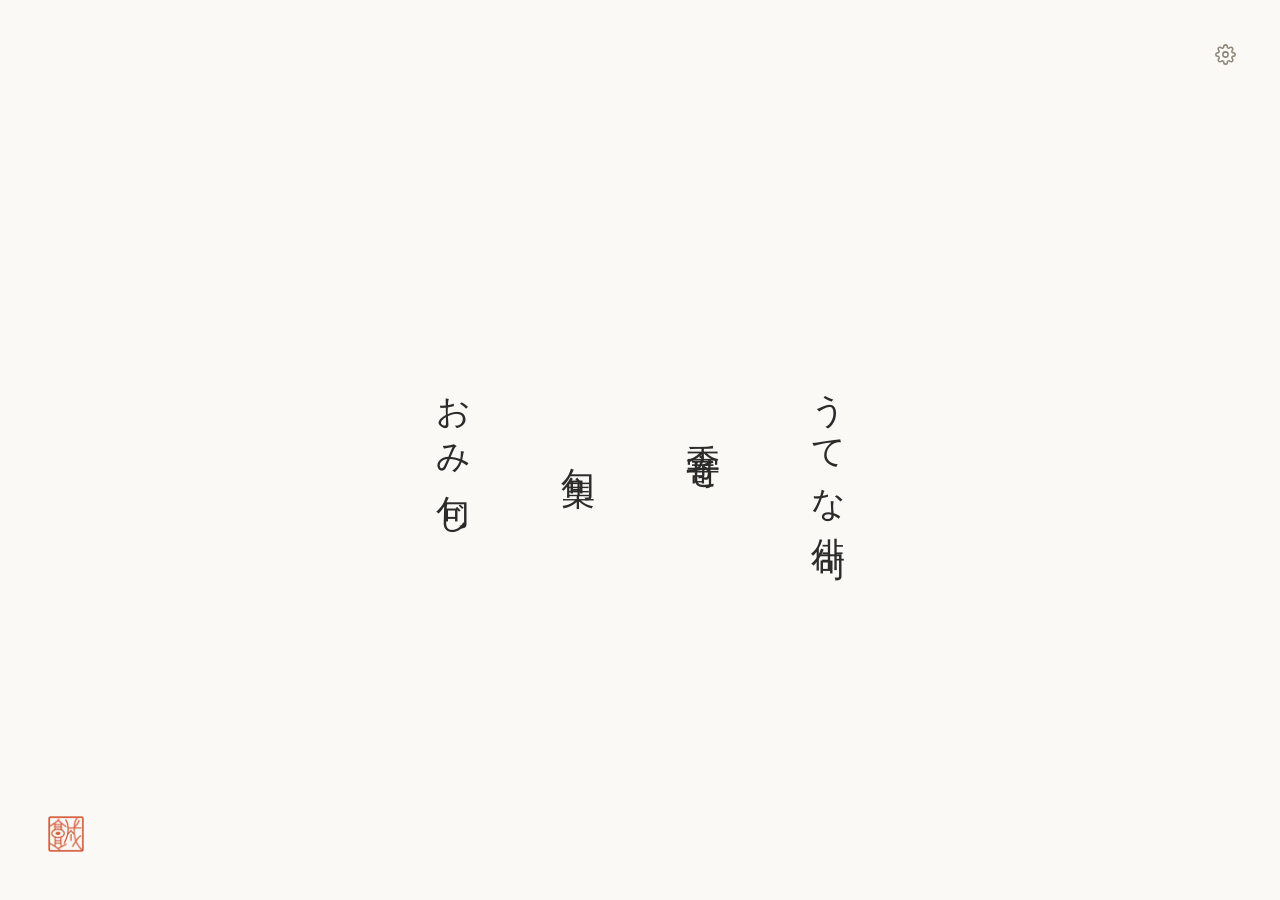
<file: index.html>
<!DOCTYPE html>
<html lang="ja">
<head>
    <meta charset="UTF-8">
    <meta name="viewport" content="width=device-width, initial-scale=1.0, maximum-scale=1.0, user-scalable=no, viewport-fit=cover">
    <title>うてな俳句会 臺俳句</title>

    <!-- ★ PWA Manifest ファイルの読み込み -->
    <link rel="manifest" href="manifest.json">

    <!-- PWA / Android・iOS スタンドアロン指定 -->
    <meta name="mobile-web-app-capable" content="yes">
    <meta name="apple-mobile-web-app-capable" content="yes">
    <meta name="apple-mobile-web-app-status-bar-style" content="black-translucent">
    <meta name="apple-mobile-web-app-title" content="うてな俳句">
    <meta name="application-name" content="うてな俳句">
    <meta name="theme-color" content="#faf9f6">
    
    <!-- アプリアイコン指定 -->
    <link rel="icon" type="image/png" sizes="192x192" href="icon.png">
    <link rel="apple-touch-icon" sizes="180x180" href="icon.png">

    <!-- 🎨 デザインファイルを読み込み -->
    <link rel="stylesheet" href="style.css">
</head>
<body>

    <div id="loadingOverlay">うてな俳句を開いています...</div>

    <!-- 🐾 おみ句じ猫ボタン -->
    <img id="fixedCatBtn" src="omikuji-cat.png" alt="おみ句じを引く" class="fixed-cat-trigger hidden" onclick="launchOmikuji()" title="おみ句じを引く">

    <!-- 2段構造のグローバルヘッダー領域 -->
    <div id="headerArea" class="global-header-area">
        <div class="header-row-top">
            <div id="globalBreadcrumb" class="breadcrumb" style="display: none;"></div>
        </div>
        <div class="header-row-bottom">
            <div id="roomMainTag" class="info-upper-tag"></div>
            <div id="infoTrigger" onclick="revealHiddenInfo()">ℹ</div>
        </div>
    </div>

    <!-- 🌸 季語解説ポップアップカード -->
    <div id="kigoCardOverlay" class="card-overlay hidden" onclick="closeKigoCard(event)">
        <div class="kigo-card-wrapper" onclick="event.stopPropagation()">
            <span class="card-close-btn" onclick="closeKigoCard(event)">✕</span>
            <div class="kigo-card-content" id="kigoCardContentArea" onclick="onKigoCardClicked()">
                <div class="card-column parent-kigo-col" id="cardParentKigo"></div>
                <div class="card-column child-kigo-col" id="cardChildKigo"></div>
                <div class="card-column desc-kigo-col" id="cardDesc"></div>
            </div>
            <!-- 下部アクションバー（例句がある場合はボタンを表示） -->
            <div id="cardActionFooter" class="card-action-footer">
                <button id="cardViewWorksBtn" class="card-action-btn" onclick="onKigoCardClicked()">
                    例句を見る（<span id="cardWorkCountNum">0</span>句） →
                </button>
            </div>
        </div>
    </div>

    <!-- ⚙️ 環境設定モーダル（文字サイズ・フォント・猫・起動時おみ句じ） -->
    <div id="settingsModal" class="card-overlay hidden" onclick="closeSettingsModal(event)">
        <div class="settings-modal-box" onclick="event.stopPropagation()">
            <span class="card-close-btn" onclick="closeSettingsModal(event)">✕</span>
            <div class="settings-modal-title">環境設定</div>

            <!-- 1. 文字の大きさ -->
            <div class="settings-row">
                <span class="settings-label">文字の大きさ</span>
                <div class="settings-switch-group">
                    <button type="button" id="setFontSizeStandardBtn" class="settings-opt-btn active" onclick="setAppFontSize('standard')">標準</button>
                    <button type="button" id="setFontSizeLargeBtn" class="settings-opt-btn" onclick="setAppFontSize('large')">大文字</button>
                </div>
            </div>

            <!-- 2. フォント -->
            <div class="settings-row">
                <span class="settings-label">フォント</span>
                <div class="settings-switch-group">
                    <button type="button" id="setFontFamilyMinchoBtn" class="settings-opt-btn active" onclick="setAppFontFamily('mincho')">明朝</button>
                    <button type="button" id="setFontFamilyGothicBtn" class="settings-opt-btn" onclick="setAppFontFamily('gothic')">ゴシック</button>
                </div>
            </div>

            <!-- 3. おみ句じ猫 -->
            <div class="settings-row">
                <span class="settings-label">おみ句じ猫</span>
                <div class="settings-switch-group">
                    <button type="button" id="setCatOnBtn" class="settings-opt-btn active" onclick="setAppCatVisible(true)">ON</button>
                    <button type="button" id="setCatOffBtn" class="settings-opt-btn" onclick="setAppCatVisible(false)">OFF</button>
                </div>
            </div>

            <!-- 4. アプリ起動時におみ句じを起動 -->
            <div class="settings-row">
                <span class="settings-label">起動時おみ句じ</span>
                <div class="settings-switch-group">
                    <button type="button" id="setAutoOmikujiOnBtn" class="settings-opt-btn" onclick="setAppAutoOmikuji(true)">ON</button>
                    <button type="button" id="setAutoOmikujiOffBtn" class="settings-opt-btn active" onclick="setAppAutoOmikuji(false)">OFF</button>
                </div>
            </div>
        </div>
    </div>

    <!-- 🏡 トップメニュー（うてな俳句 / 季寄せ / 句集 / おみ句じ） -->
    <div id="topPage" class="layer-page">
        <!-- ⚙️ トップページ 右上の設定アイコン -->
        <button type="button" class="top-settings-trigger" onclick="openSettingsModal()" title="設定">
            <svg width="21" height="21" viewBox="0 0 24 24" fill="none" stroke="currentColor" stroke-width="1.75" stroke-linecap="round" stroke-linejoin="round">
                <circle cx="12" cy="12" r="3"></circle>
                <path d="M19.4 15a1.65 1.65 0 0 0 .33 1.82l.06.06a2 2 0 0 1 0 2.83 2 2 0 0 1-2.83 0l-.06-.06a1.65 1.65 0 0 0-1.82-.33 1.65 1.65 0 0 0-1 1.51V21a2 2 0 0 1-2 2 2 2 0 0 1-2-2v-.09A1.65 1.65 0 0 0 9 19.4a1.65 1.65 0 0 0-1.82.33l-.06.06a2 2 0 0 1-2.83 0 2 2 0 0 1 0-2.83l.06-.06a1.65 1.65 0 0 0 .33-1.82 1.65 1.65 0 0 0-1.51-1H3a2 2 0 0 1-2-2 2 2 0 0 1 2-2h.09A1.65 1.65 0 0 0 4.6 9a1.65 1.65 0 0 0-.33-1.82l-.06-.06a2 2 0 0 1 0-2.83 2 2 0 0 1 2.83 0l.06.06a1.65 1.65 0 0 0 1.82.33H9a1.65 1.65 0 0 0 1-1.51V3a2 2 0 0 1 2-2 2 2 0 0 1 2 2v.09a1.65 1.65 0 0 0 1 1.51 1.65 1.65 0 0 0 1.82-.33l.06-.06a2 2 0 0 1 2.83 0 2 2 0 0 1 0 2.83l-.06.06a1.65 1.65 0 0 0-.33 1.82V9a1.65 1.65 0 0 0 1.51 1H21a2 2 0 0 1 2 2 2 2 0 0 1-2 2h-.09a1.65 1.65 0 0 0-1.51 1z"></path>
            </svg>
        </button>

        <!-- 💮 トップページ 左隅の落款スタンプ -->
        <img src="stamp_utena.png?v=2" alt="うてな" class="top-page-stamp">

        <!-- おみ句じ（直接いっしょくた起動） -->
        <div class="menu-block">
            <div class="vertical-link main-headline" onclick="launchOmikuji()">おみ句じ</div>
        </div>

        <!-- 句集（俳人別アーカイブ） -->
        <div class="menu-block">
            <div class="vertical-link main-headline" onclick="showKushuAuthorList()">句集</div>
        </div>
        
        <!-- 季寄せ（風月スタイル大画面） -->
        <div class="menu-block">
            <div class="vertical-link main-headline" onclick="renderPage('saijikiPage')">季寄せ</div>
        </div>

        <!-- うてな俳句（号別アーカイブ） -->
        <div class="menu-block">
            <div class="vertical-link main-headline" onclick="showIssueYearList()">うてな俳句</div>
        </div>
    </div>

    <!-- 👥 句集：俳人一覧 ページ -->
    <div id="kushuAuthorPage" class="layer-page">
        <div id="kushuAuthorList" class="horizontal-scroll-container kushu-author-scroll-list"></div>
    </div>

    <!-- 🎴 句集：作者選択ハブ ページ（時系列 ｜ おみ句じ） -->
    <div id="kushuAuthorHubPage" class="layer-page">
        <div class="fits-screen-container">
            <div class="vertical-link utena-mode-btn" onclick="openKushuAuthorChrono()">時系列</div>
            <div class="vertical-link utena-mode-btn" onclick="openKushuAuthorOmikuji()">おみ句じ</div>
        </div>
    </div>

    <!-- 📜 句集：時系列スクロール ページ -->
    <div id="kushuChronoPage" class="layer-page kushu-detail-layer">
        <!-- 上部コントロールバー（年月表示ON/OFF ＆ 印刷ボタン） -->
        <div class="kushu-control-bar">
            <div class="kushu-author-title" id="kushuChronoAuthorTitle"></div>
            <div class="kushu-control-actions">
                <label class="kushu-toggle-label">
                    <span class="toggle-text">年月表示</span>
                    <input type="checkbox" id="kushuIssueDividerToggle" checked onchange="toggleKushuIssueDividers()">
                    <span class="toggle-slider"></span>
                </label>
                <button type="button" class="kushu-print-btn" onclick="openPrintModal()">
                    <svg width="13" height="13" viewBox="0 0 24 24" fill="none" stroke="currentColor" stroke-width="2" stroke-linecap="round" stroke-linejoin="round" style="vertical-align: -1px; margin-right: 3px;"><polyline points="6 9 6 2 18 2 18 9"></polyline><path d="M6 18H4a2 2 0 0 1-2-2v-5a2 2 0 0 1 2-2h16a2 2 0 0 1 2 2v5a2 2 0 0 1-2 2h-2"></path><rect x="6" y="14" width="12" height="8"></rect></svg>
                    印刷
                </button>
            </div>
        </div>

        <!-- 時系列スクロールリスト -->
        <div id="kushuHaikuList" class="horizontal-scroll-container kushu-haiku-scroll-list"></div>
    </div>

    <!-- 🖨️ 句集 印刷設定モーダル -->
    <div id="printSettingModal" class="card-overlay hidden" onclick="closePrintModal(event)">
        <div class="print-modal-box" onclick="event.stopPropagation()">
            <span class="card-close-btn" onclick="closePrintModal(event)">✕</span>
            <div class="print-modal-title">句集の小冊子印刷 (PDF)</div>
            
            <!-- 印刷形式 -->
            <div class="print-setting-row">
                <span class="print-setting-label">印刷形式</span>
                <div class="print-mode-switch-group">
                    <button type="button" id="printModeSingleBtn" class="print-mode-btn active" onclick="setPrintMode('single')">片面手折り</button>
                    <button type="button" id="printModeBookletBtn" class="print-mode-btn" onclick="setPrintMode('booklet')">両面小冊子</button>
                </div>
            </div>

            <!-- 1ページの句数 -->
            <div class="print-setting-row">
                <span class="print-setting-label">1ページの句数</span>
                <select id="printLinesPerPage" class="print-select-box" onchange="onPrintOptionChanged()">
                    <option value="1">1句（ゆったり）</option>
                    <option value="2">2句</option>
                    <option value="3">3句（標準）</option>
                    <option value="4">4句</option>
                    <option value="5" selected>5句（うてな五句組）</option>
                </select>
            </div>

            <!-- 発行年月の挿入 -->
            <div class="print-setting-row">
                <span class="print-setting-label">発行年月の挿入</span>
                <div class="print-mode-switch-group">
                    <button type="button" id="printYearMonthOnBtn" class="print-mode-btn active" onclick="setPrintYearMonth(true)">挿入する</button>
                    <button type="button" id="printYearMonthOffBtn" class="print-mode-btn" onclick="setPrintYearMonth(false)">挿入しない</button>
                </div>
            </div>

            <!-- 印刷実行ボタン -->
            <div class="print-modal-actions">
                <button type="button" class="print-exec-btn" onclick="executeKushuPrint()">印刷プレビュー (PDF) を開く</button>
            </div>
            
            <div id="printSubNote" class="print-sub-note">※片面印刷：A4横に2ページ並べて印刷し、半分に折って重ねるだけの簡単製本</div>
        </div>
    </div>

    <!-- 🌸 季寄せ：大画面 ページ（風月スタイル） -->
    <div id="saijikiPage" class="layer-page saijiki-screen-layer">
        <div class="saijiki-screen-header">
            <!-- 常時開いた洗練された検索バー -->
            <div class="saijiki-search-container">
                <div class="saijiki-search-box-pill">
                    <span class="search-icon">
                        <svg width="14" height="14" viewBox="0 0 24 24" fill="none" stroke="currentColor" stroke-width="2" stroke-linecap="round" stroke-linejoin="round"><circle cx="11" cy="11" r="8"></circle><line x1="21" y1="21" x2="16.65" y2="16.65"></line></svg>
                    </span>
                    <input type="text" id="saijikiSearchInput" placeholder="季語検索" oninput="onSaijikiSearchChanged()">
                    <span id="clearSaijikiSearchBtn" class="search-clear-btn hidden" onclick="clearSaijikiSearch(event)">✕</span>
                </div>
            </div>

            <!-- 季節タブ -->
            <div class="saijiki-season-tabs">
                <span id="stabHaru" class="text-tab active" onclick="switchSaijikiSeason('haru')">春</span>
                <span class="text-tab-divider">｜</span>
                <span id="stabNatsu" class="text-tab" onclick="switchSaijikiSeason('natsu')">夏</span>
                <span class="text-tab-divider">｜</span>
                <span id="stabAki" class="text-tab" onclick="switchSaijikiSeason('aki')">秋</span>
                <span class="text-tab-divider">｜</span>
                <span id="stabHuyu" class="text-tab" onclick="switchSaijikiSeason('huyu')">冬</span>
                <span class="text-tab-divider">｜</span>
                <span id="stabShinnen" class="text-tab" onclick="switchSaijikiSeason('shinnen')">新年</span>
                <span class="text-tab-divider">｜</span>
                <span id="stabMuki" class="text-tab" onclick="switchSaijikiSeason('muki')">無季</span>
            </div>

            <!-- 並び順切り替えスイッチ（五十音順・時候順） -->
            <div class="saijiki-mode-switch">
                <span id="smodeGojuon" class="mode-tab active" onclick="switchSaijikiMode('gojuon')">五十音順</span>
                <span class="mode-tab-divider">・</span>
                <span id="smodeJikou" class="mode-tab" onclick="switchSaijikiMode('jikou')">時候順</span>
            </div>
        </div>

        <!-- 🌸 和モダン 透かしフロート見出し（ウォーターマーク） -->
        <div id="saijikiWatermark" class="saijiki-watermark hidden">
            <span id="wmTiming" class="wm-timing">三春</span>
            <span id="wmCat" class="wm-cat">時候</span>
        </div>

        <!-- 季語横スクロールコンテナ（右から左へ並ぶ縦書き季語） -->
        <div id="saijikiKigoList" class="horizontal-scroll-container saijiki-kigo-scroll-list">
        </div>
    </div>

    <!-- 季寄せ・作品一覧スクロール方式 作品鑑賞画面 -->
    <div id="saijikiListRoomPage" class="layer-page">
        <div id="saijikiHaikuList" class="horizontal-scroll-container saijiki-scroll-list"></div>
    </div>

    <!-- 臺俳句：発行年選択 ページ -->
    <div id="issueYearPage" class="layer-page">
        <div id="issueYearList" class="horizontal-scroll-container"></div>
    </div>

    <!-- 臺俳句：発行月選択 ページ -->
    <div id="issueMonthPage" class="layer-page">
        <div id="issueMonthList" class="horizontal-scroll-container"></div>
    </div>

    <!-- 臺俳句：号内選択 ページ -->
    <div id="issueDetailPage" class="layer-page">
        <div id="issueDetailContent" class="fits-screen-container"></div>
    </div>

    <!-- 臺俳句：号内 俳人一覧 ページ -->
    <div id="utenaAuthorListPage" class="layer-page">
        <div id="utenaAuthorList" class="horizontal-scroll-container"></div>
    </div>

    <!-- 一句一画面 スクリーン部屋（おみ句じ・おみ句じ全句用） -->
    <div id="roomPage" class="layer-page">
        <button id="prevBtn" class="nav-arrow arrow-right" onclick="changeHaiku(-1)">＞</button> 
        <button id="nextBtn" class="nav-arrow arrow-left" onclick="changeHaiku(1)">＜</button>  
        <div class="haiku-screen"><p id="haikuPhrase" class="phrase"></p></div>
    </div>

    <!-- 📦 堅牢なデータバンドル（オフライン・ローカル完全対応） -->
    <script src="data_bundle.js"></script>

    <!-- 🛠️ 分割された機能モジュール群 -->
    <script src="js/utils.js"></script>
    <script src="js/settings.js"></script>
    <script src="js/print_engine.js"></script>
    <script src="js/saijiki.js"></script>

    <!-- 🏡 アプリケーションコア & ルーティング -->
    <script src="app.js"></script>

    <!-- 📲 Service Worker（PWA・オフライン対応）登録 -->
    <script>
        if ('serviceWorker' in navigator && (location.protocol === 'http:' || location.protocol === 'https:')) {
            window.addEventListener('load', () => {
                navigator.serviceWorker.register('./sw.js').catch(err => {
                    console.log('ServiceWorker 登録スキップ/エラー:', err);
                });
            });
        }
    </script>
</body>
</html>
</file>
<file: style.css>
/* 画面全体の初期化 */
* { margin: 0; padding: 0; box-sizing: border-box; -webkit-tap-highlight-color: transparent; }
body, html {
    background-color: #faf9f6; color: #2b2b2b;
    font-family: "游明朝", "Yu Mincho", "ヒラギノ明朝 ProN", "Hiragino Mincho ProN", "Shippori Mincho", "MS P明朝", serif;
    overflow: hidden; height: 100%; width: 100%;
    user-select: none; -webkit-user-select: none;
}

.vertical-link {
    writing-mode: vertical-rl; -webkit-writing-mode: vertical-rl;
    font-size: clamp(1.1rem, 4vw, 1.4rem); letter-spacing: 0.25em;
    cursor: pointer; transition: color 0.3s ease; white-space: nowrap;
}
.vertical-link:hover { color: #888888; }

.layer-page {
    position: absolute; top: 0; left: 0; height: 100%; width: 100%;
    display: none; justify-content: center; align-items: center; padding: 10vh 5vw;
    flex-direction: column;
}

/* 🏡 トップメニュー（うてな俳句 / 季寄せ / 句集 / おみ句じ） */
#topPage { 
    display: flex; 
    flex-direction: row; 
    justify-content: center; 
    align-items: center; 
    gap: clamp(2.0rem, 7vw, 5.0rem); 
    width: 100vw; 
    height: 100vh;
    padding: 0 !important;
    margin: 0 !important;
    position: absolute;
    top: 0;
    left: 0;
    box-sizing: border-box;
} 

/* ⚙️ トップ画面 右上 設定ボタン */
.top-settings-trigger {
    position: absolute;
    top: clamp(20px, 4vh, 36px);
    right: clamp(20px, 4vw, 36px);
    background: none;
    border: none;
    cursor: pointer;
    color: #8c8476;
    padding: 8px;
    border-radius: 50%;
    display: flex;
    align-items: center;
    justify-content: center;
    transition: color 0.2s, transform 0.2s, background-color 0.2s;
    z-index: 20;
}
.top-settings-trigger:hover {
    color: #2b2b2b;
    background-color: rgba(0, 0, 0, 0.04);
    transform: rotate(30deg);
}
.top-settings-trigger:active {
    transform: rotate(60deg) scale(0.92);
}

/* ⚙️ 環境設定モーダル */
.settings-modal-box {
    position: relative;
    background: #faf9f6;
    border-radius: 16px;
    box-shadow: 0 16px 40px rgba(0, 0, 0, 0.22);
    width: min(90vw, 380px);
    display: flex;
    flex-direction: column;
    padding: 28px 24px 22px;
    gap: 16px;
    border: 1px solid #eae5db;
}

.settings-modal-title {
    font-size: 1.15rem;
    font-weight: 600;
    letter-spacing: 0.2em;
    color: #2b2b2b;
    text-align: center;
    margin-bottom: 4px;
    font-family: inherit;
}

.settings-row {
    display: flex;
    justify-content: space-between;
    align-items: center;
    padding: 8px 2px;
    border-bottom: 1px solid #f0ede6;
}
.settings-row:last-child {
    border-bottom: none;
}

.settings-label {
    font-size: 0.92rem;
    color: #444444;
    letter-spacing: 0.08em;
    font-weight: 500;
}

.settings-switch-group {
    display: flex;
    background: #ede9e1;
    padding: 3px;
    border-radius: 20px;
    gap: 2px;
}

.settings-opt-btn {
    border: none;
    background: transparent;
    font-family: inherit;
    font-size: 0.82rem;
    padding: 4px 13px;
    border-radius: 16px;
    color: #7a7366;
    cursor: pointer;
    transition: all 0.2s ease;
    letter-spacing: 0.04em;
}

.settings-opt-btn.active {
    background: #ffffff;
    color: #2b2b2b;
    font-weight: 600;
    box-shadow: 0 2px 6px rgba(0, 0, 0, 0.1);
}

/* 🔤 フォント切り替え */
body.font-gothic {
    font-family: -apple-system, BlinkMacSystemFont, "Hiragino Sans", "ヒラギノ角ゴ ProN", "Yu Gothic", "游ゴシック", "Meiryo", sans-serif !important;
}

/* 🔠 大文字モードの共通調整 */
body.font-large .vertical-link { font-size: clamp(1.35rem, 4.8vw, 1.75rem); }
body.font-large .main-headline { font-size: clamp(1.85rem, 6.2vw, 2.45rem); }
body.font-large .kushu-author-name { font-size: clamp(1.4rem, 4.8vw, 1.8rem); }
body.font-large .kushu-phrase { font-size: 1.6rem; }
body.font-large .saijiki-kigo-text { font-size: min(3.3vh, 28px); }
body.font-large .saijiki-phrase { font-size: 1.6rem; }

.menu-block { 
    display: flex; 
    flex-direction: row; 
    align-items: center; 
    justify-content: center;
    height: clamp(260px, 45vh, 360px); 
    flex-shrink: 0;
}
.main-headline { 
    font-size: clamp(1.6rem, 5.5vw, 2.1rem); 
    font-weight: 500; 
    color: #2b2b2b; 
    writing-mode: vertical-rl; 
    -webkit-writing-mode: vertical-rl; 
    letter-spacing: 0.28em; 
    cursor: pointer;
    transition: color 0.2s, transform 0.2s;
}
.main-headline:hover { 
    color: #7a7060; 
    transform: translateY(-4px);
}

/* 💮 トップページ 左隅の落款スタンプ */
.top-page-stamp {
    position: absolute;
    bottom: clamp(30px, 6vh, 48px);
    left: clamp(30px, 6vw, 48px);
    width: clamp(28px, 4.2vw, 36px);
    height: clamp(28px, 4.2vw, 36px);
    object-fit: contain;
    opacity: 0.88;
    pointer-events: none;
    user-select: none;
    z-index: 10;
}

/* ========================================================
   👥 句集：俳人一覧 ＆ 時系列アーカイブ
   ======================================================== */
.kushu-author-scroll-list {
    gap: clamp(2.2rem, 5vw, 3.5rem) !important;
    padding: 0 10vw !important;
}

.kushu-author-item {
    display: flex;
    flex-direction: row-reverse;
    align-items: center;
    gap: 8px;
    cursor: pointer;
    transition: opacity 0.2s, transform 0.15s;
    flex-shrink: 0;
}
.kushu-author-item:hover { opacity: 0.75; }
.kushu-author-item:active { transform: scale(0.96); opacity: 0.6; }

.kushu-author-name {
    writing-mode: vertical-rl;
    -webkit-writing-mode: vertical-rl;
    font-size: clamp(1.2rem, 4vw, 1.55rem);
    letter-spacing: 0.25em;
    color: #2b2b2b;
    white-space: nowrap;
}
.kushu-author-name ruby { ruby-position: over; -webkit-ruby-position: over; }
.kushu-author-name rt { font-size: 0.45em; color: #888888; }

.kushu-count-badge {
    writing-mode: vertical-rl;
    -webkit-writing-mode: vertical-rl;
    font-size: 0.75rem;
    color: #8c8476;
    background: #f0ece6;
    padding: 4px 2px;
    border-radius: 4px;
    font-family: serif;
    letter-spacing: 0.1em;
    min-height: 18px;
    display: inline-flex;
    align-items: center;
    justify-content: center;
}

/* 📜 句集：時系列スクロール画面 */
.kushu-detail-layer {
    padding-top: calc(55px + env(safe-area-inset-top)) !important;
    padding-bottom: calc(10px + env(safe-area-inset-bottom)) !important;
    justify-content: flex-start !important;
}

.kushu-control-bar {
    display: flex;
    justify-content: flex-end;
    align-items: center;
    width: 90vw;
    max-width: 600px;
    margin: 4px auto 12px;
    z-index: 30;
}

.kushu-control-actions {
    display: flex;
    align-items: center;
    gap: 14px;
}

/* 🖨️ 印刷ボタン */
.kushu-print-btn {
    display: inline-flex;
    align-items: center;
    justify-content: center;
    background: #ffffff;
    border: 1px solid #d5cec2;
    border-radius: 16px;
    padding: 3px 11px;
    font-size: 0.78rem;
    color: #4a453e;
    cursor: pointer;
    font-family: inherit;
    letter-spacing: 0.05em;
    transition: background 0.2s, border-color 0.2s, color 0.2s;
    user-select: none;
}
.kushu-print-btn:hover {
    background: #f4f0e8;
    border-color: #7a7060;
    color: #2b2b2b;
}

/* 年月表示 ON/OFF トグルスイッチ */
.kushu-toggle-label {
    display: inline-flex;
    align-items: center;
    gap: 6px;
    cursor: pointer;
    font-size: 0.78rem;
    color: #7a7060;
    user-select: none;
    letter-spacing: 0.05em;
}
.kushu-toggle-label input {
    display: none;
}
.toggle-slider {
    position: relative;
    width: 32px;
    height: 17px;
    background-color: #dedad4;
    border-radius: 18px;
    transition: background-color 0.2s;
    display: inline-block;
}
.toggle-slider::after {
    content: '';
    position: absolute;
    top: 2px;
    left: 2px;
    width: 13px;
    height: 13px;
    background-color: #ffffff;
    border-radius: 50%;
    transition: transform 0.2s;
    box-shadow: 0 1px 3px rgba(0,0,0,0.2);
}
.kushu-toggle-label input:checked + .toggle-slider {
    background-color: #2b2b2b;
}
.kushu-toggle-label input:checked + .toggle-slider::after {
    transform: translateX(15px);
}

/* ========================================================
   🖨️ 印刷設定モーダル
   ======================================================== */
#printSettingModal.hidden {
    display: none !important;
    opacity: 0 !important;
    visibility: hidden !important;
    pointer-events: none !important;
}

.print-modal-box {
    position: relative;
    background: #faf9f6;
    border-radius: 16px;
    box-shadow: 0 16px 40px rgba(0, 0, 0, 0.22);
    width: clamp(300px, 85vw, 420px);
    padding: 24px 26px 20px;
    display: flex;
    flex-direction: column;
    gap: 14px;
}
.print-modal-title {
    font-size: 1.02rem;
    font-weight: 600;
    color: #2b2b2b;
    letter-spacing: 0.1em;
    text-align: center;
    margin-bottom: 2px;
}
.print-setting-row {
    display: flex;
    justify-content: space-between;
    align-items: center;
    gap: 10px;
}
.print-setting-label {
    font-size: 0.82rem;
    color: #555555;
    white-space: nowrap;
}
.print-mode-switch-group {
    display: flex;
    background: #eae6df;
    border-radius: 6px;
    padding: 2px;
    gap: 2px;
}
.print-mode-btn {
    border: none;
    background: transparent;
    padding: 4px 10px;
    font-size: 0.76rem;
    color: #777777;
    border-radius: 4px;
    cursor: pointer;
    font-family: inherit;
    transition: all 0.15s ease;
}
.print-mode-btn.active {
    background: #ffffff;
    color: #2b2b2b;
    font-weight: 600;
    box-shadow: 0 1px 3px rgba(0, 0, 0, 0.1);
}
.print-select-box {
    padding: 4px 8px;
    border: 1px solid #d5cec2;
    border-radius: 6px;
    background: #ffffff;
    font-size: 0.8rem;
    color: #2b2b2b;
    outline: none;
    font-family: inherit;
}
.print-modal-actions {
    display: flex;
    justify-content: center;
    margin-top: 4px;
}
.print-exec-btn {
    width: 100%;
    padding: 9px 16px;
    border: none;
    border-radius: 20px;
    background: #2b2b2b;
    color: #ffffff;
    font-size: 0.88rem;
    font-family: inherit;
    letter-spacing: 0.1em;
    cursor: pointer;
    transition: background 0.2s, transform 0.1s;
}
.print-exec-btn:hover {
    background: #444444;
}
.print-exec-btn:active {
    transform: scale(0.98);
}
.print-sub-note {
    font-size: 0.72rem;
    color: #888888;
    text-align: center;
    line-height: 1.4;
    margin-top: -4px;
}

/* 句集 時系列スクロールリスト */
.kushu-haiku-scroll-list {
    width: 100vw !important;
    max-width: 100% !important;
    height: calc(100vh - 110px) !important;
    gap: clamp(2.5rem, 6vw, 4.0rem) !important;
    padding: 0 10vw !important;
    margin: 0 !important;
}

.kushu-haiku-card {
    display: flex;
    flex-direction: row-reverse;
    gap: 1.0rem;
    align-items: center;
    flex-shrink: 0;
}
.kushu-phrase {
    writing-mode: vertical-rl;
    -webkit-writing-mode: vertical-rl;
    font-size: 1.35rem;
    letter-spacing: 0.25em;
    line-height: 1.4;
    color: #2b2b2b;
}
.kushu-phrase ruby { ruby-position: over; -webkit-ruby-position: over; }
.kushu-phrase rt { font-size: 0.45em; color: #666666; }

/* 🌸 発行年月セパレーター（令和八年八月号 等） */
.kushu-issue-divider {
    display: flex;
    flex-direction: column;
    align-items: center;
    justify-content: flex-start;
    writing-mode: vertical-rl;
    -webkit-writing-mode: vertical-rl;
    flex-shrink: 0;
    align-self: flex-start;
    margin-top: 15px;
    margin-right: 1.5rem;
    margin-left: 1.0rem;
    padding: 8px 6px 16px;
    border-right: 1.5px solid rgba(90, 84, 73, 0.35);
    user-select: none;
    transition: opacity 0.25s ease, width 0.25s ease;
}
.kushu-issue-divider.hidden {
    display: none !important;
}
.kushu-issue-tag {
    font-size: 0.98rem;
    font-weight: 600;
    letter-spacing: 0.3em;
    color: #3a342a;
    white-space: nowrap;
}

/* 🌸 季節選択・年選択・月選択：完全中央揃えコンテナ */
.fits-screen-container { 
    display: flex; 
    flex-direction: row-reverse; 
    justify-content: center; 
    align-items: center;
    gap: clamp(1.2rem, 4vw, 3.5rem); 
    width: 100%; 
    height: 50vh; 
    margin-top: 20px;
}

/* 🌸 横一列スクロールコンテナ（右から左へ並べる右スクロール配置） */
.horizontal-scroll-container {
    display: flex !important; 
    flex-direction: row-reverse !important; 
    justify-content: flex-start !important; 
    align-items: center;
    width: 100vw !important; 
    height: 65vh; 
    overflow-x: auto !important; 
    overflow-y: hidden !important; 
    scroll-behavior: smooth;
    padding: 0 8vw;
    margin: 0 !important;
    max-width: 100% !important;
    -webkit-overflow-scrolling: touch;
}

/* 要素数が少なく画面内に収まる時は中央揃え */
.horizontal-scroll-container.is-centered {
    justify-content: center !important;
}

#kigoList { gap: 1.8rem !important; }
#haijinList { gap: 3.5rem !important; }
#utenaAuthorList { gap: clamp(1.5rem, 4vw, 3.0rem) !important; }
#issueYearList, #issueMonthList { gap: clamp(1.5rem, 4vw, 3.0rem) !important; }

/* 臺俳句の号内俳人リンク */
.utena-author-link { margin-left: clamp(2.0rem, 4.5vw, 3.5rem); }

.horizontal-scroll-container::-webkit-scrollbar { height: 6px; }
.horizontal-scroll-container::-webkit-scrollbar-track { background: #eae8e3; border-radius: 3px; }
.horizontal-scroll-container::-webkit-scrollbar-thumb { background: #b5b5b5; border-radius: 3px; cursor: pointer; }

#roomPage { z-index: 5; flex-direction: row; touch-action: pan-y; }
.haiku-screen { height: 100%; width: 100%; display: flex; justify-content: center; align-items: center; flex-direction: column; }

.phrase {
    writing-mode: vertical-rl;
    -webkit-writing-mode: vertical-rl;
    font-size: min(3.2vh, 28px);
    line-height: 1.4;
    letter-spacing: 0.25em;
    font-weight: 500;
    white-space: nowrap !important; 
    text-align: center;
    display: block;
    margin: auto;
    max-height: 76vh;
}

body.font-large .phrase {
    font-size: min(3.8vh, 34px);
    letter-spacing: 0.18em;
}

/* 縦書きルビ（ふりがな）用のデザイン調整 */
.phrase ruby { ruby-position: over; -webkit-ruby-position: over; }
.phrase rt { font-size: 0.45em; letter-spacing: 0.1em; color: #555555; }

/* ========================================================
   🌸 季寄せ・歳時記 大画面（風月スタイル）
   ======================================================== */
.saijiki-screen-layer {
    padding-top: calc(55px + env(safe-area-inset-top)) !important;
    padding-bottom: calc(10px + env(safe-area-inset-bottom)) !important;
    justify-content: flex-start !important;
    position: relative;
}

.saijiki-screen-header {
    display: flex;
    flex-direction: column;
    align-items: center;
    width: 100%;
    z-index: 30;
    margin-bottom: 5px;
}

/* 🔍 文字に合わせたコンパクトな検索バー */
.saijiki-search-container {
    width: auto;
    margin: 2px 0 8px;
    z-index: 35;
    display: flex;
    justify-content: center;
}
.saijiki-search-box-pill {
    display: inline-flex;
    align-items: center;
    background: #ffffff;
    border: 1px solid #d5cec2;
    border-radius: 20px;
    padding: 4px 10px;
    gap: 6px;
    width: fit-content;
    box-shadow: 0 2px 8px rgba(0, 0, 0, 0.04);
    transition: border-color 0.2s, box-shadow 0.2s;
}
.saijiki-search-box-pill:focus-within {
    border-color: #7a7060;
    box-shadow: 0 2px 10px rgba(0, 0, 0, 0.08);
}
.saijiki-search-box-pill .search-icon {
    display: flex;
    align-items: center;
    color: #8c8476;
    flex-shrink: 0;
}
.saijiki-search-box-pill input {
    width: 76px;
    border: none;
    background: transparent;
    font-size: 0.82rem;
    font-family: inherit;
    color: #2b2b2b;
    outline: none;
    letter-spacing: 0.05em;
}
.search-clear-btn {
    font-size: 0.75rem;
    color: #999999;
    cursor: pointer;
    padding: 2px 4px;
    line-height: 1;
    flex-shrink: 0;
}
.search-clear-btn:hover { color: #2b2b2b; }

/* 季節タブ */
.saijiki-season-tabs {
    display: flex;
    align-items: center;
    justify-content: center;
    gap: clamp(8px, 2.5vw, 14px);
    width: 100%;
    margin: 4px 0 6px;
    z-index: 30;
    font-size: 0.92rem;
    letter-spacing: 0.1em;
    user-select: none;
}
.text-tab {
    cursor: pointer;
    color: #8c8476;
    padding: 2px 4px;
    transition: color 0.2s, font-weight 0.2s;
}
.text-tab:hover { color: #2b2b2b; }
.text-tab.active {
    color: #2b2b2b;
    font-weight: 600;
    border-bottom: 1.5px solid #2b2b2b;
}
.text-tab-divider {
    color: #d8d4cd;
    font-size: 0.8em;
    pointer-events: none;
}

/* 並び順切り替えスイッチ */
.saijiki-mode-switch {
    display: flex;
    align-items: center;
    justify-content: center;
    gap: 6px;
    width: 100%;
    margin: 2px 0 6px;
    z-index: 30;
    font-size: 0.78rem;
    user-select: none;
}
.mode-tab {
    cursor: pointer;
    color: #8c8476;
    padding: 1px 4px;
    transition: color 0.15s;
}
.mode-tab:hover { color: #2b2b2b; }
.mode-tab.active {
    color: #2b2b2b;
    font-weight: 600;
}
.mode-tab-divider {
    color: #cccccc;
    font-size: 0.7em;
    user-select: none;
}

/* 🌸 和モダン 透かしフロート見出し（ウォーターマーク） */
.saijiki-watermark {
    position: absolute;
    top: 24vh;
    left: clamp(15px, 6vw, 40px);
    display: flex;
    flex-direction: column;
    align-items: center;
    writing-mode: vertical-rl;
    -webkit-writing-mode: vertical-rl;
    pointer-events: none;
    z-index: 10;
    user-select: none;
    transition: opacity 0.35s ease, transform 0.35s ease;
}
.saijiki-watermark.hidden { display: none !important; }
.wm-timing {
    font-size: clamp(2.4rem, 8vw, 3.8rem);
    font-weight: 600;
    letter-spacing: 0.3em;
    color: rgba(90, 84, 73, 0.28);
    line-height: 1.1;
}
.wm-cat {
    font-size: clamp(1.4rem, 4.5vw, 2.2rem);
    font-weight: 500;
    letter-spacing: 0.25em;
    color: rgba(90, 84, 73, 0.22);
    margin-top: 12px;
}

/* 🌸 季語横スクロールリスト（右から左へ並ぶ縦書きリスト） */
.saijiki-kigo-scroll-list {
    width: 100vw !important;
    max-width: 100% !important;
    height: calc(100vh - 130px) !important;
    gap: 2.2rem !important;
    padding: 0 10vw !important;
    margin: 0 !important;
}
.saijiki-kigo-item {
    display: flex;
    flex-direction: row-reverse;
    align-items: center;
    gap: 6px;
    cursor: pointer;
    transition: opacity 0.2s, transform 0.15s;
    flex-shrink: 0;
    padding: 0 4px;
}
.saijiki-kigo-item:hover { opacity: 0.75; }
.saijiki-kigo-item:active { transform: scale(0.96); opacity: 0.6; }

.saijiki-kigo-text {
    writing-mode: vertical-rl;
    -webkit-writing-mode: vertical-rl;
    font-size: min(2.8vh, 24px);
    letter-spacing: 0.22em;
    line-height: 1.4;
    color: #2b2b2b;
    white-space: nowrap;
}
.saijiki-kigo-text ruby { ruby-position: over; -webkit-ruby-position: over; }
.saijiki-kigo-text rt { font-size: 0.45em; color: #888888; letter-spacing: 0.05em; }

.kigo-count-badge {
    writing-mode: vertical-rl;
    -webkit-writing-mode: vertical-rl;
    font-size: 0.72rem;
    color: #8c8476;
    background: #f0ece6;
    padding: 3px 2px;
    border-radius: 4px;
    font-family: serif;
    letter-spacing: 0.1em;
    min-height: 16px;
    display: inline-flex;
    align-items: center;
    justify-content: center;
}

/* 🌸 時候順の見出しセット（時期＋分類） */
.saijiki-heading-set {
    display: flex;
    flex-direction: column;
    align-items: center;
    justify-content: flex-start;
    writing-mode: vertical-rl;
    -webkit-writing-mode: vertical-rl;
    flex-shrink: 0;
    align-self: flex-start;
    margin-top: clamp(8px, 3.5vh, 25px);
    user-select: none;
}
.saijiki-heading-set.with-timing {
    margin-right: 1.8rem;
    margin-left: 1.2rem;
    padding: 6px 4px 14px;
    border-right: 1.5px solid rgba(90, 84, 73, 0.28);
}
.saijiki-heading-set.only-cat {
    margin-right: 1rem;
    margin-left: 0.8rem;
    padding: 6px 3px 10px;
    border-right: 1px dashed rgba(0, 0, 0, 0.14);
}
.saijiki-hb-timing {
    font-size: 1.05rem;
    font-weight: 600;
    letter-spacing: 0.3em;
    color: #3a342a;
    white-space: nowrap;
    margin-bottom: 12px;
}
.saijiki-hb-cat {
    font-size: 0.78rem;
    font-weight: 500;
    letter-spacing: 0.2em;
    color: #7a7265;
    white-space: nowrap;
}

/* 五十音クイックジャンプバー */
.gojuon-jump-bar {
    display: flex;
    justify-content: center;
    align-items: center;
    gap: 3px;
    width: 95%;
    max-width: 380px;
    margin: 4px auto calc(6px + env(safe-area-inset-bottom));
    z-index: 30;
    font-size: 0.78rem;
    color: #8c8476;
    user-select: none;
}
.gojuon-jump-bar.hidden {
    display: none !important;
}
.jump-tab {
    cursor: pointer;
    padding: 2px 3px;
    border-radius: 4px;
    transition: color 0.15s, transform 0.1s;
}
.jump-tab:hover {
    color: #2b2b2b;
    font-weight: 600;
}
.jump-tab:active {
    transform: scale(0.9);
}
.jump-tab-dot {
    color: #dedad4;
    font-size: 0.6em;
    pointer-events: none;
}

/* 🌸 季語解説ポップアップカード（フロートパネル） */
.card-overlay {
    position: fixed; top: 0; left: 0; width: 100vw; height: 100vh;
    background: rgba(0, 0, 0, 0.45); backdrop-filter: blur(4px);
    display: flex; justify-content: center; align-items: center; z-index: 100;
    transition: opacity 0.35s ease, visibility 0.35s ease;
    padding: 16px;
}
.card-overlay.hidden { display: none !important; opacity: 0; visibility: hidden; pointer-events: none; }

.kigo-card-wrapper {
    position: relative;
    background: #faf9f6;
    border-radius: 16px;
    box-shadow: 0 16px 40px rgba(0, 0, 0, 0.22);
    max-width: min(92vw, 680px);
    max-height: 85vh;
    display: flex;
    flex-direction: column;
    padding: 26px 28px 16px;
}

.card-close-btn {
    position: absolute;
    top: 8px;
    right: 10px;
    font-size: 0.88rem;
    color: #9c9588;
    cursor: pointer;
    width: 26px;
    height: 26px;
    display: flex;
    align-items: center;
    justify-content: center;
    border-radius: 50%;
    z-index: 10;
    transition: color 0.2s, background 0.2s;
}
.card-close-btn:hover {
    color: #2b2b2b;
    background: rgba(0, 0, 0, 0.05);
}

.kigo-card-content {
    background: transparent;
    padding: 4px 8px 12px;
    display: flex;
    flex-direction: row-reverse;
    gap: clamp(2.2rem, 5.5vw, 3.8rem);
    overflow-x: auto;
    overflow-y: hidden;
    max-height: 60vh;
    cursor: pointer;
}

.card-column {
    writing-mode: vertical-rl;
    -webkit-writing-mode: vertical-rl;
    flex-shrink: 0;
}

.parent-kigo-col {
    font-size: clamp(1.55rem, 4.8vw, 2.1rem);
    font-weight: 500;
    color: #2b2b2b;
    line-height: 1.6;
    letter-spacing: 0.25em;
    margin-left: 0.8rem;
    margin-top: 4px;
}
.parent-kigo-col ruby { ruby-position: over; -webkit-ruby-position: over; }
.parent-kigo-col rt { font-size: 0.45em; color: #666666; letter-spacing: 0.05em; }

.child-kigo-col {
    font-size: clamp(0.92rem, 2.7vw, 1.05rem);
    color: #555555;
    line-height: 1.9;
    letter-spacing: 0.18em;
    margin-top: 1.4rem;
    max-height: 52vh;
    margin-left: 0.8rem;
}

.desc-kigo-col {
    font-size: clamp(0.9rem, 2.6vw, 1.02rem);
    color: #2b2b2b;
    line-height: 2.15;
    letter-spacing: 0.2em;
    margin-top: 1.6rem;
    max-height: 55vh;
    padding-left: 12px;
}

.card-action-footer {
    display: flex;
    justify-content: center;
    align-items: center;
    margin-top: 12px;
    padding-top: 10px;
    border-top: 1px dashed rgba(0, 0, 0, 0.12);
}

.card-action-btn {
    background: #2b2b2b;
    color: #ffffff;
    border: none;
    border-radius: 20px;
    padding: 7px 22px;
    font-size: 0.86rem;
    letter-spacing: 0.1em;
    cursor: pointer;
    font-family: inherit;
    transition: background 0.2s, transform 0.1s;
}
.card-action-btn:hover { background: #444444; }
.card-action-btn:active { transform: scale(0.97); }
.card-action-btn.disabled {
    background: #e5e0d6;
    color: #999999;
    cursor: default;
}

/* 📜 季寄せ作品一覧スクロール画面 */
.saijiki-scroll-list { 
    width: 100vw !important;
    max-width: 100% !important;
    height: calc(100vh - 110px) !important;
    gap: 3.5rem !important; 
    padding: 0 10vw !important;
    margin: 0 !important;
}
.saijiki-haiku-card { display: flex; flex-direction: row-reverse; gap: 1.2rem; align-items: center; }
.saijiki-phrase { writing-mode: vertical-rl; -webkit-writing-mode: vertical-rl; font-size: 1.35rem; letter-spacing: 0.25em; line-height: 1.4; color: #2b2b2b; }
.saijiki-phrase ruby { ruby-position: over; -webkit-ruby-position: over; }
.saijiki-phrase rt { font-size: 0.45em; color: #666666; }
.saijiki-author { writing-mode: vertical-rl; -webkit-writing-mode: vertical-rl; font-size: 0.95rem; letter-spacing: 0.2em; color: #777777; margin-top: 3rem; }

/* 🧭 グローバルヘッダー */
.global-header-area {
    position: absolute; top: calc(15px + env(safe-area-inset-top)); left: 20px; right: 20px;
    display: flex; flex-direction: column; gap: 8px; z-index: 30; pointer-events: none;
}
.header-row-top { display: flex; justify-content: flex-start; width: 100%; }
.header-row-bottom { display: flex; justify-content: flex-end; align-items: center; width: 100%; min-height: 24px; }

.breadcrumb {
    font-size: 0.82rem; color: #666666; letter-spacing: 0.05em; display: flex; flex-wrap: wrap; align-items: center; gap: 0.2rem 0.4rem; line-height: 1.3; pointer-events: auto; max-width: 100%;
}
.breadcrumb span.link { cursor: pointer; border-bottom: 1px solid transparent; transition: color 0.2s, border-color 0.2s; white-space: nowrap; }
.breadcrumb span.link:hover { color: #2b2b2b; border-bottom: 1px solid #2b2b2b; }
.breadcrumb span.separator { color: #b5b5b5; font-family: sans-serif; }
.breadcrumb span.current { white-space: nowrap; }

/* 🏷️ 右上情報タグ */
.info-upper-tag {
    font-size: 0.95rem; color: #2b2b2b; letter-spacing: 0.05em; font-weight: 500; white-space: nowrap; text-align: right; pointer-events: auto; display: flex; flex-direction: column; align-items: flex-end;
}
.info-upper-tag a { color: #2b2b2b; text-decoration: none; border-bottom: 1px solid #2b2b2b; }
.info-kigo-sub { font-size: 0.83rem; color: #888888; margin-bottom: 2px; }

#infoTrigger { 
    font-size: 1.1rem; color: #8c8476; cursor: pointer; display: none; padding: 2px 8px; pointer-events: auto; font-family: serif; font-style: italic;
}

/* 🏹 矢印ナビゲーションボタン */
.nav-arrow { 
    position: absolute; top: 50%; transform: translateY(-50%); font-size: 1.0rem; color: #a0998c; cursor: pointer; padding: 20px 15px; z-index: 25; background: none; border: none; transition: color 0.2s ease, opacity 0.2s ease, transform 0.1s ease; opacity: 0.6; user-select: none;
}
.nav-arrow:active { transform: translateY(-50%) scale(0.9); }
.nav-arrow:hover { color: #2b2b2b; opacity: 1; }
.arrow-left { left: calc(5px + env(safe-area-inset-left)); } 
.arrow-right { right: calc(5px + env(safe-area-inset-right)); }
.nav-arrow.disabled { visibility: hidden; }

#loadingOverlay { 
    position: fixed; top: 0; left: 0; width: 100vw; height: 100vh; background-color: #faf9f6; display: flex; justify-content: center; align-items: center; z-index: 100; color: #8c8476; font-size: 14px; letter-spacing: 0.15em; 
}

/* 🐾 おみ句じ猫ボタン */
.fixed-cat-trigger {
    position: fixed; bottom: calc(5px + env(safe-area-inset-bottom)); left: calc(0px + env(safe-area-inset-left)); width: 220px !important; height: auto !important; cursor: pointer; z-index: 50; transition: transform 0.2s ease, opacity 0.3s ease; opacity: 0.85;
}
.fixed-cat-trigger:hover { transform: scale(1.05); opacity: 1; }
.fixed-cat-trigger.hidden { display: none !important; }

/* 🌸 臺俳句：選択ボタンの間隔 */
.utena-mode-btn {
    margin: 0 clamp(15px, 5vw, 45px) !important;
}

/* 🌸 臺俳句：連作鑑賞カードの余白調整 */
.utena-work-card {
    min-width: 120px !important;
    padding: 0 15px !important;
    justify-content: center !important;
}

/* 🌸 縦書き時のルビ範囲崩れ防止指定 */
.ruby-wrap {
    display: inline-block;
    writing-mode: vertical-rl;
}

ruby {
    ruby-position: over;
}
</file>
